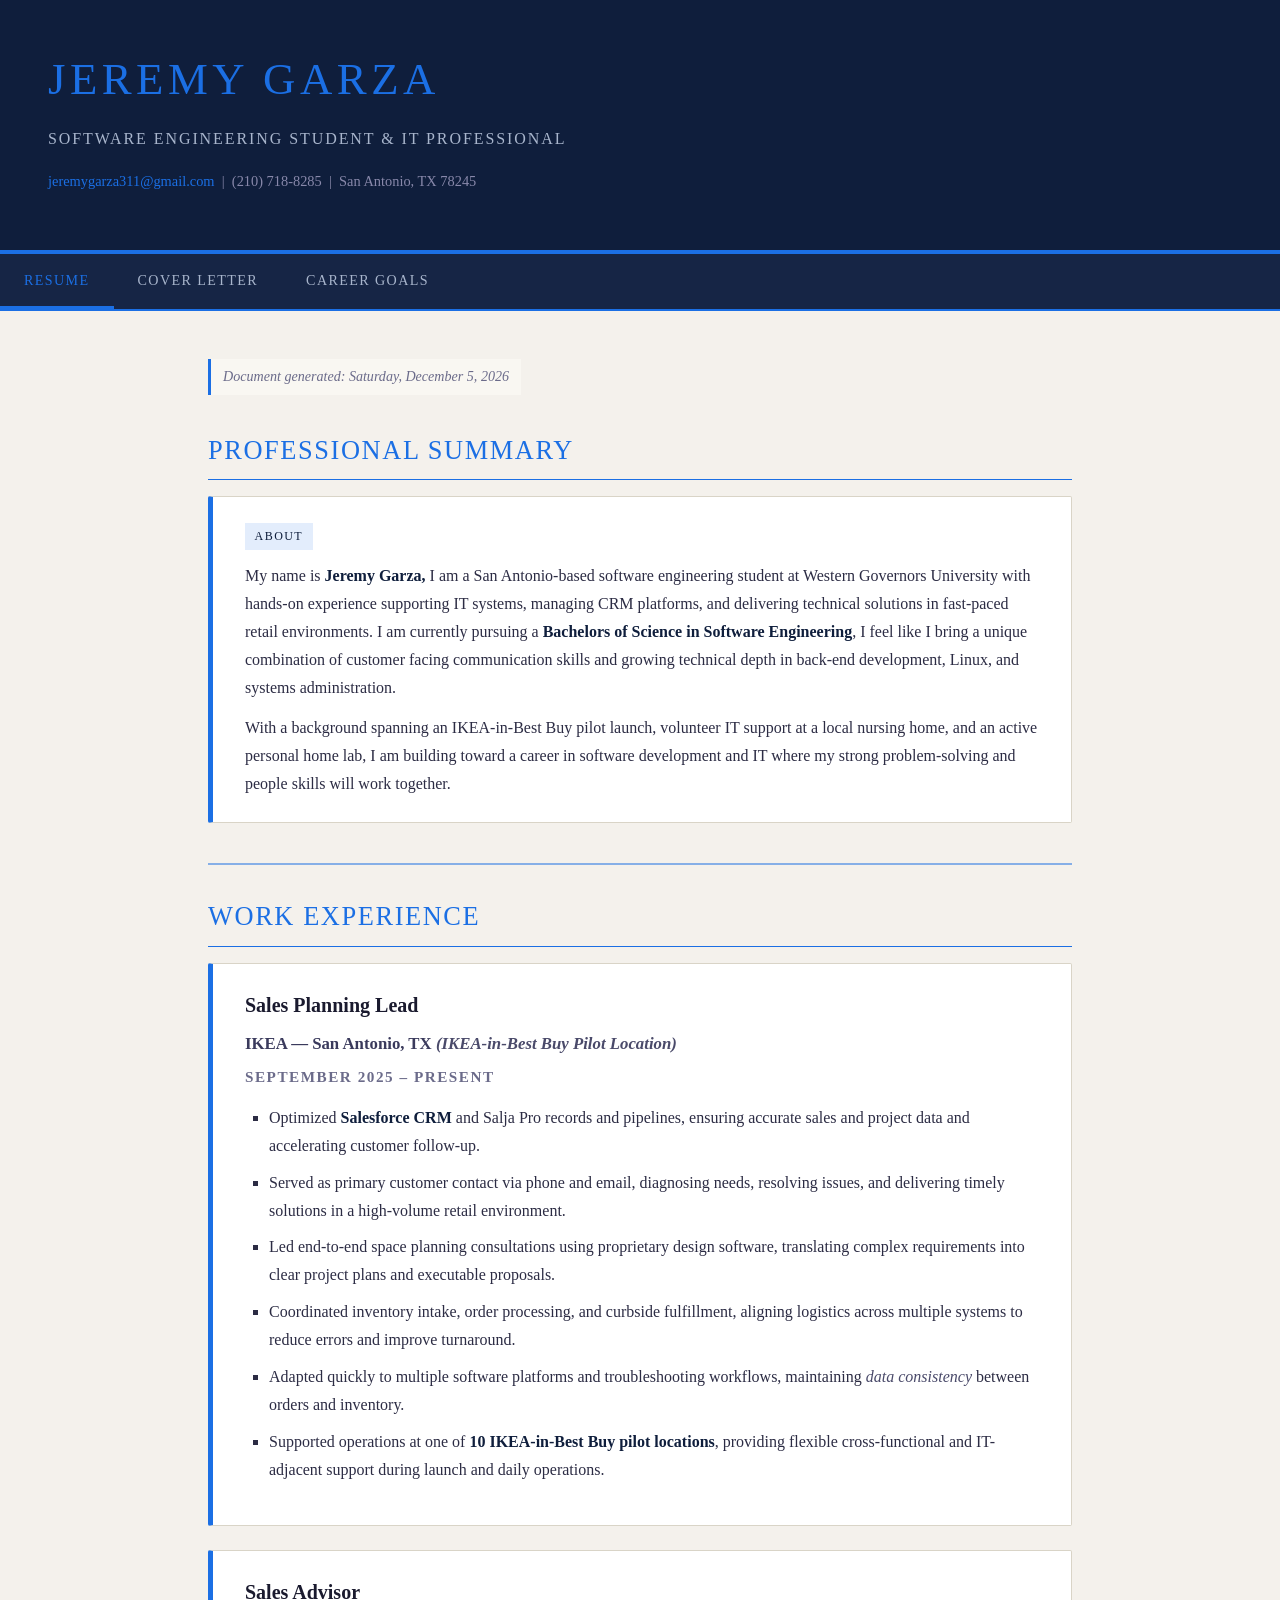
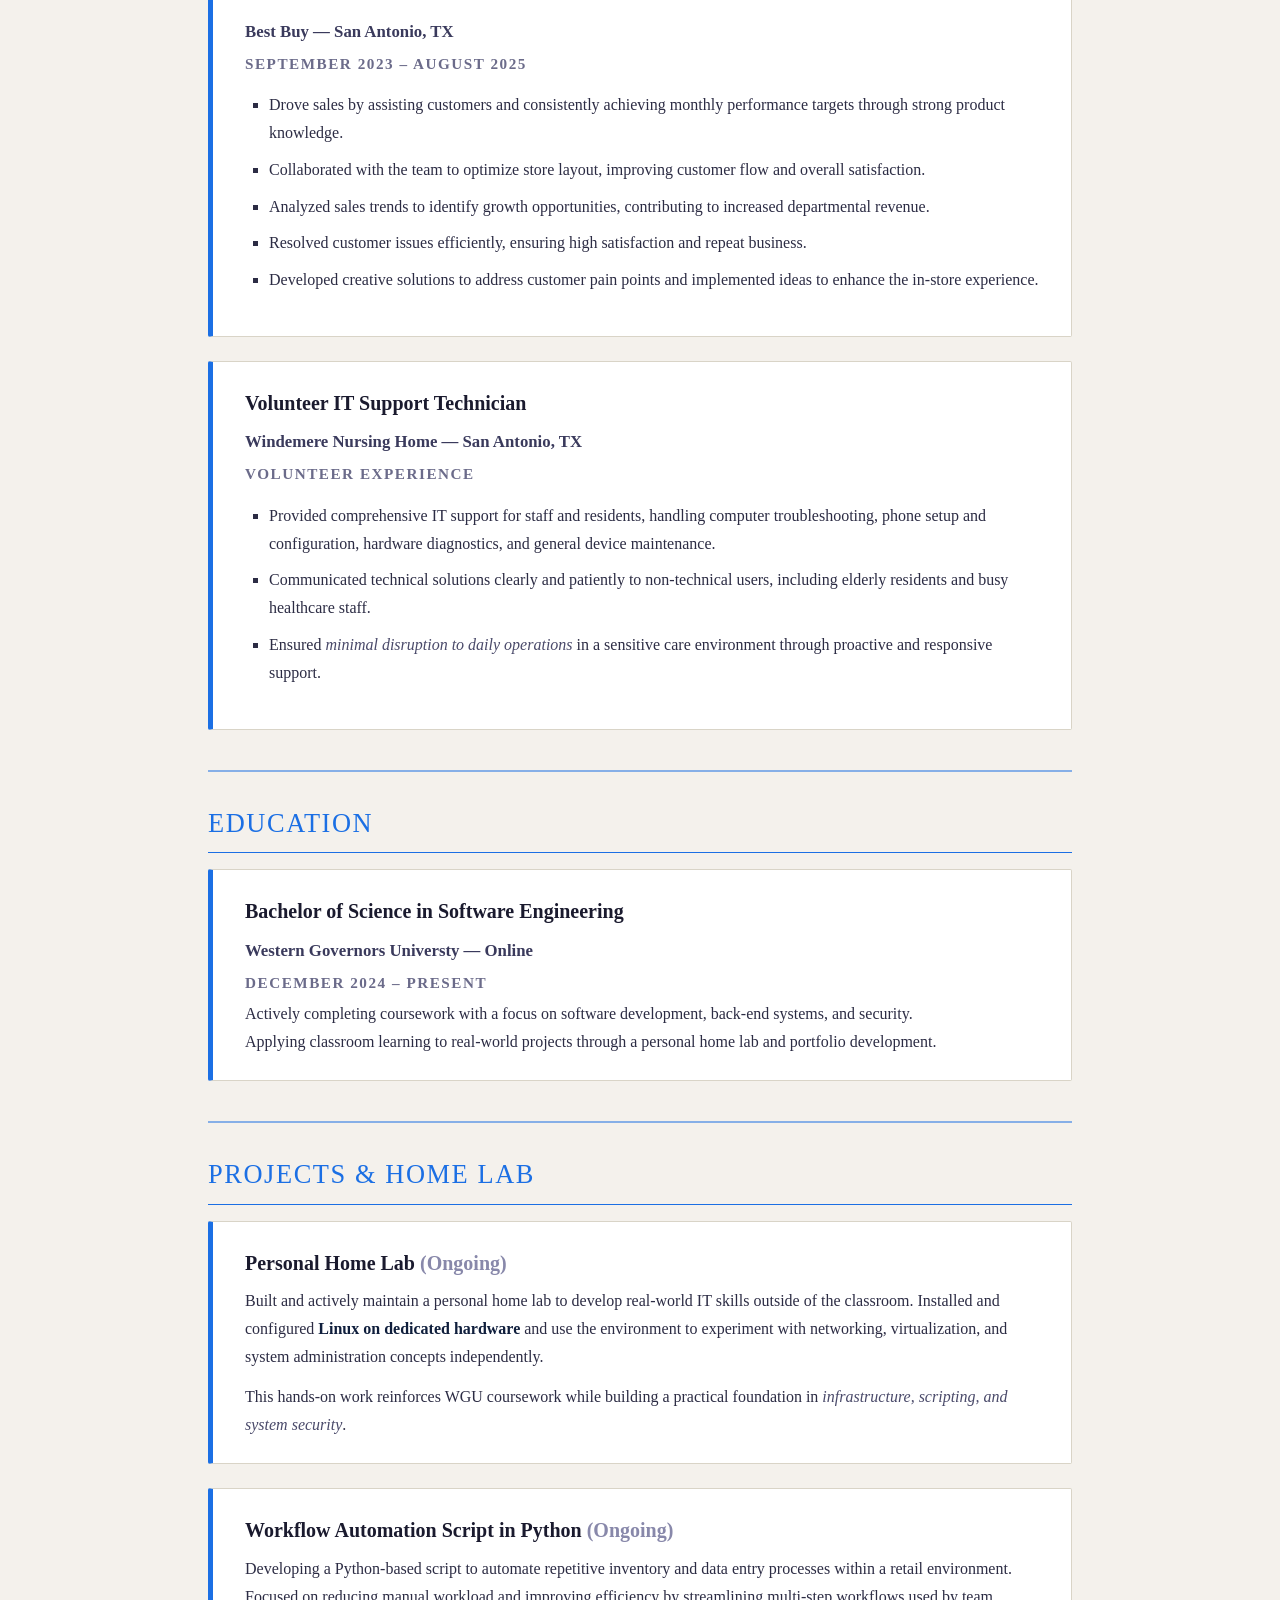
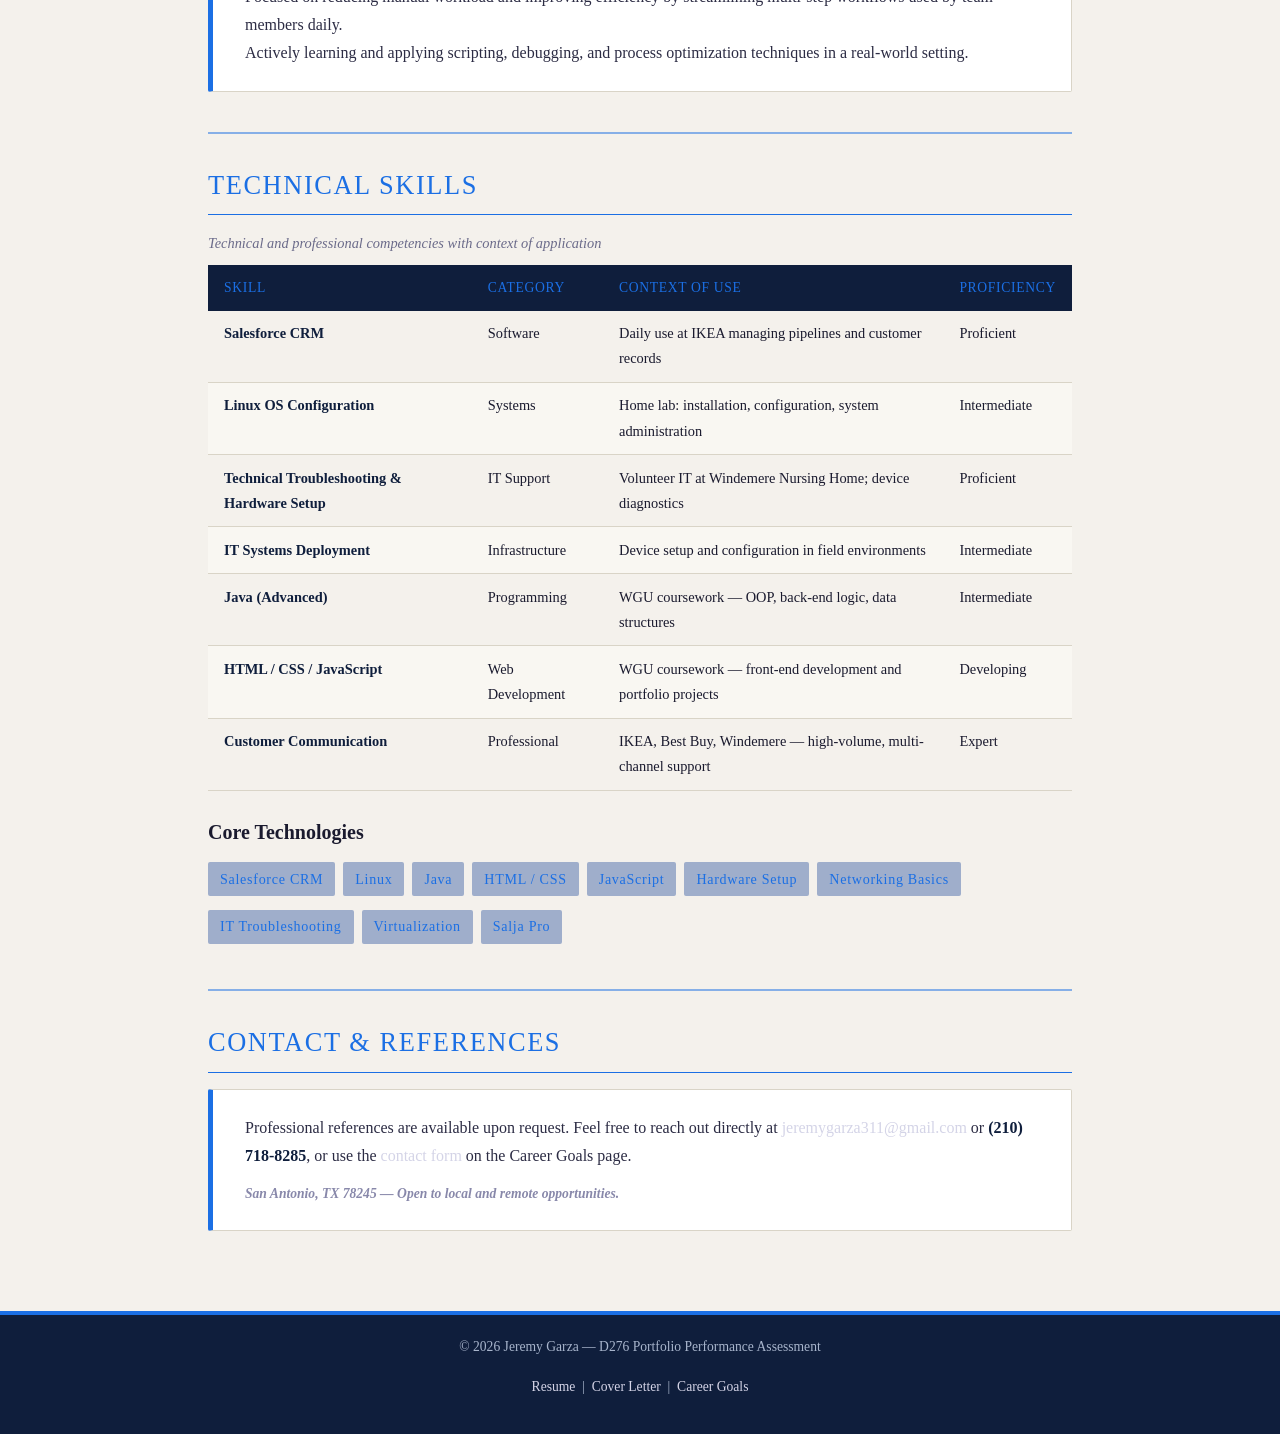
<file: index.html>
<!DOCTYPE html>
<html lang="en">
<head>
    <meta charset="UTF-8">
    <meta name="viewport" content="width=device-width, initial-scale=1.0">
    <title>Jeremy Garza — Resume</title>
    <link rel="stylesheet" href="master.css">
</head>
<body>

    <!-- HEADER -->
    <header>
        <h1 id="page-header-name">Jeremy Garza</h1>
        <p class="page-subtitle">Software Engineering Student &amp; IT Professional</p>
        <p class="contact-line">
            <a href="mailto:jeremygarza311@gmail.com">jeremygarza311@gmail.com</a>
            &nbsp;|&nbsp; (210) 718-8285
            &nbsp;|&nbsp; San Antonio, TX 78245
        </p>
    </header>

    <!-- NAVIGATION -->
    <nav aria-label="Portfolio Navigation">
        <ul id="main-nav-list">
            <li><a href="index.html" class="active">Resume</a></li>
            <li><a href="cover-letter.html">Cover Letter</a></li>
            <li><a href="career-goals.html">Career Goals</a></li>
        </ul>
    </nav>

    <!-- MAIN CONTENT -->
    <main>

        <!-- Current Date via JavaScript -->
        <div id="current-date"></div>

        <!-- PROFESSIONAL SUMMARY -->
        <section id="summary-section">
            <h2>Professional Summary</h2>
            <article>
                <span class="section-label">About</span>
                <p>
                    My name is <strong>Jeremy Garza,</strong> I am a San Antonio-based software engineering
                    student at Western Governors University with hands-on experience supporting
                    IT systems, managing CRM platforms, and delivering technical solutions in
                    fast-paced retail environments. I am currently pursuing a
                    <strong>Bachelors of Science in Software Engineering</strong>, I feel like I bring a unique
                    combination of customer facing communication skills and growing technical depth
                    in back-end development, Linux, and systems administration.
                </p>
                <p>
                    With a background spanning an IKEA-in-Best Buy pilot launch, volunteer IT
                    support at a local nursing home, and an active personal home lab,
                    <span class="text-gold">I am  building toward a career in software
                    development and IT where my strong problem-solving and people skills will
                    work together.</span>
                </p>
            </article>
        </section>

        <hr>

        <!-- WORK EXPERIENCE -->
        <section id="experience-section">
            <h2>Work Experience</h2>

            <article>
                <h3>Sales Planning Lead</h3>
                <h4>IKEA &mdash; San Antonio, TX <em>(IKEA-in-Best Buy Pilot Location)</em></h4>
                <h5>September 2025 &ndash; Present</h5>
                <ul class="styled-list">
                    <li>Optimized <strong>Salesforce CRM</strong> and Salja Pro records and
                        pipelines, ensuring accurate sales and project data and accelerating
                        customer follow-up.</li>
                    <li>Served as primary customer contact via phone and email, diagnosing needs,
                        resolving issues, and delivering timely solutions in a high-volume retail
                        environment.</li>
                    <li>Led end-to-end space planning consultations using proprietary design
                        software, translating complex requirements into clear project plans and
                        executable proposals.</li>
                    <li>Coordinated inventory intake, order processing, and curbside fulfillment,
                        aligning logistics across multiple systems to reduce errors and improve
                        turnaround.</li>
                    <li>Adapted quickly to multiple software platforms and troubleshooting
                        workflows, maintaining <em>data consistency</em> between orders and
                        inventory.</li>
                    <li>Supported operations at one of <strong>10 IKEA-in-Best Buy pilot
                        locations</strong>, providing flexible cross-functional and IT-adjacent
                        support during launch and daily operations.</li>
                </ul>
            </article>

            <article>
                <h3>Sales Advisor</h3>
                <h4>Best Buy &mdash; San Antonio, TX</h4>
                <h5>September 2023 &ndash; August 2025</h5>
                <ul class="styled-list">
                    <li>Drove sales by assisting customers and consistently achieving monthly
                        performance targets through strong product knowledge.</li>
                    <li>Collaborated with the team to optimize store layout, improving customer
                        flow and overall satisfaction.</li>
                    <li>Analyzed sales trends to identify growth opportunities, contributing to
                        increased departmental revenue.</li>
                    <li>Resolved customer issues efficiently, ensuring high satisfaction and
                        repeat business.</li>
                    <li>Developed creative solutions to address customer pain points and
                        implemented ideas to enhance the in-store experience.</li>
                </ul>
            </article>

            <article>
                <h3>Volunteer IT Support Technician</h3>
                <h4>Windemere Nursing Home &mdash; San Antonio, TX</h4>
                <h5>Volunteer Experience</h5>
                <ul class="styled-list">
                    <li>Provided comprehensive IT support for staff and residents, handling
                        computer troubleshooting, phone setup and configuration, hardware
                        diagnostics, and general device maintenance.</li>
                    <li>Communicated technical solutions clearly and patiently to non-technical
                        users, including elderly residents and busy healthcare staff.</li>
                    <li>Ensured <em>minimal disruption to daily operations</em> in a sensitive
                        care environment through proactive and responsive support.</li>
                </ul>
            </article>
        </section>

        <hr>

        <!-- EDUCATION -->
        <section id="education-section">
            <h2>Education</h2>
            <article>
                <h3>Bachelor of Science in Software Engineering</h3>
                <h4>Western Governors Universty &mdash; Online</h4>
                <h5>December 2024 &ndash; Present</h5>
                <p>
                    Actively completing coursework with a focus on software development, back-end
                    systems, and security.<br> Applying classroom learning to real-world projects
                    through a personal home lab and portfolio development.
                </p>
            </article>
        </section>

        <hr>

        <!-- PROJECTS -->
        <section id="projects-section">
            <h2>Projects &amp; Home Lab</h2>
            <article>
                <h3>Personal Home Lab <span class="text-muted">(Ongoing)</span></h3>
                <p>
                    Built and actively maintain a personal home lab to develop real-world IT skills
                    outside of the classroom. Installed and configured
                    <strong>Linux on dedicated hardware</strong> and use the environment to
                    experiment with networking, virtualization, and system administration
                    concepts independently.
                </p>
                <p>
                    This hands-on work reinforces WGU coursework while building a practical
                    foundation in <em>infrastructure, scripting, and system security</em>.
                </p>
            </article>
            <article>
                <h3>Workflow Automation Script in Python <span class="text-muted">(Ongoing)</span></h3>
                <p>
                    Developing a Python-based script to automate repetitive inventory and data entry processes within a retail environment. <br>

                    Focused on reducing manual workload and improving efficiency by streamlining multi-step workflows used by team members daily. <br>

                    Actively learning and applying scripting, debugging, and process optimization techniques in a real-world setting.
                </p>
            </article>
        </section>

        <hr>

        <!-- SKILLS TABLE -->
        <section id="skills-section">
            <h2>Technical Skills</h2>

            <table id="skills-table">
                <caption>Technical and professional competencies with context of application</caption>
                <thead>
                    <tr>
                        <th>Skill</th>
                        <th>Category</th>
                        <th>Context of Use</th>
                        <th>Proficiency</th>
                    </tr>
                </thead>
                <tbody>
                    <tr>
                        <td><strong>Salesforce CRM</strong></td>
                        <td>Software</td>
                        <td>Daily use at IKEA managing pipelines and customer records</td>
                        <td>Proficient</td>
                    </tr>
                    <tr>
                        <td><strong>Linux OS Configuration</strong></td>
                        <td>Systems</td>
                        <td>Home lab: installation, configuration, system administration</td>
                        <td>Intermediate</td>
                    </tr>
                    <tr>
                        <td><strong>Technical Troubleshooting &amp; Hardware Setup</strong></td>
                        <td>IT Support</td>
                        <td>Volunteer IT at Windemere Nursing Home; device diagnostics</td>
                        <td>Proficient</td>
                    </tr>
                    <tr>
                        <td><strong>IT Systems Deployment</strong></td>
                        <td>Infrastructure</td>
                        <td>Device setup and configuration in field environments</td>
                        <td>Intermediate</td>
                    </tr>
                    <tr>
                        <td><strong>Java (Advanced)</strong></td>
                        <td>Programming</td>
                        <td>WGU coursework — OOP, back-end logic, data structures</td>
                        <td>Intermediate</td>
                    </tr>
                    <tr>
                        <td><strong>HTML / CSS / JavaScript</strong></td>
                        <td>Web Development</td>
                        <td>WGU coursework — front-end development and portfolio projects</td>
                        <td>Developing</td>
                    </tr>
                    <tr>
                        <td><strong>Customer Communication</strong></td>
                        <td>Professional</td>
                        <td>IKEA, Best Buy, Windemere — high-volume, multi-channel support</td>
                        <td>Expert</td>
                    </tr>
                </tbody>
            </table>

            <h3>Core Technologies</h3>
            <ul class="skills-list">
                <li>Salesforce CRM</li>
                <li>Linux</li>
                <li>Java</li>
                <li>HTML / CSS</li>
                <li>JavaScript</li>
                <li>Hardware Setup</li>
                <li>Networking Basics</li>
                <li>IT Troubleshooting</li>
                <li>Virtualization</li>
                <li>Salja Pro</li>
            </ul>
        </section>

        <hr>

        <!-- REFERENCES -->
        <section id="references-section">
            <h2>Contact &amp; References</h2>
            <article>
                <p>
                    Professional references are available upon request. Feel free to reach out
                    directly at
                    <a href="mailto:jeremygarza311@gmail.com">jeremygarza311@gmail.com</a>
                    or <strong>(210) 718-8285</strong>, or use the
                    <a href="career-goals.html#contact-section">contact form</a> on the
                    Career Goals page.
                </p>
                <h6>San Antonio, TX 78245 &mdash; Open to local and remote opportunities.</h6>
            </article>
        </section>

    </main>

    <!-- FOOTER -->
    <footer>
        <p>&copy; <span id="footer-year"></span> Jeremy Garza &mdash; D276 Portfolio Performance Assessment</p>
        <p>
            <a href="index.html">Resume</a> &nbsp;|&nbsp;
            <a href="cover-letter.html">Cover Letter</a> &nbsp;|&nbsp;
            <a href="career-goals.html">Career Goals</a>
        </p>
    </footer>

    <!--  INLINE JAVASCRIPT  -->
    <script>
        // Populate the current date in the designated div
        (function () {
            var dateContainer = document.getElementById('current-date');
            var today = new Date();
            var options = { weekday: 'long', year: 'numeric', month: 'long', day: 'numeric' };
            var formattedDate = today.toLocaleDateString('en-US', options);
            dateContainer.textContent = 'Document generated: ' + formattedDate;
        })();

        // Populate footer year
        document.getElementById('footer-year').textContent = new Date().getFullYear();

        // Console message for debugging / portfolio demonstration
        console.log('%c[Jeremy Garza Portfolio] index.html loaded successfully.', 'color: #c8a864; font-weight: bold;');
        console.log('Page initialized on: ' + new Date().toISOString());
    </script>

</body>
</html>

<!-- JG. -->
</file>
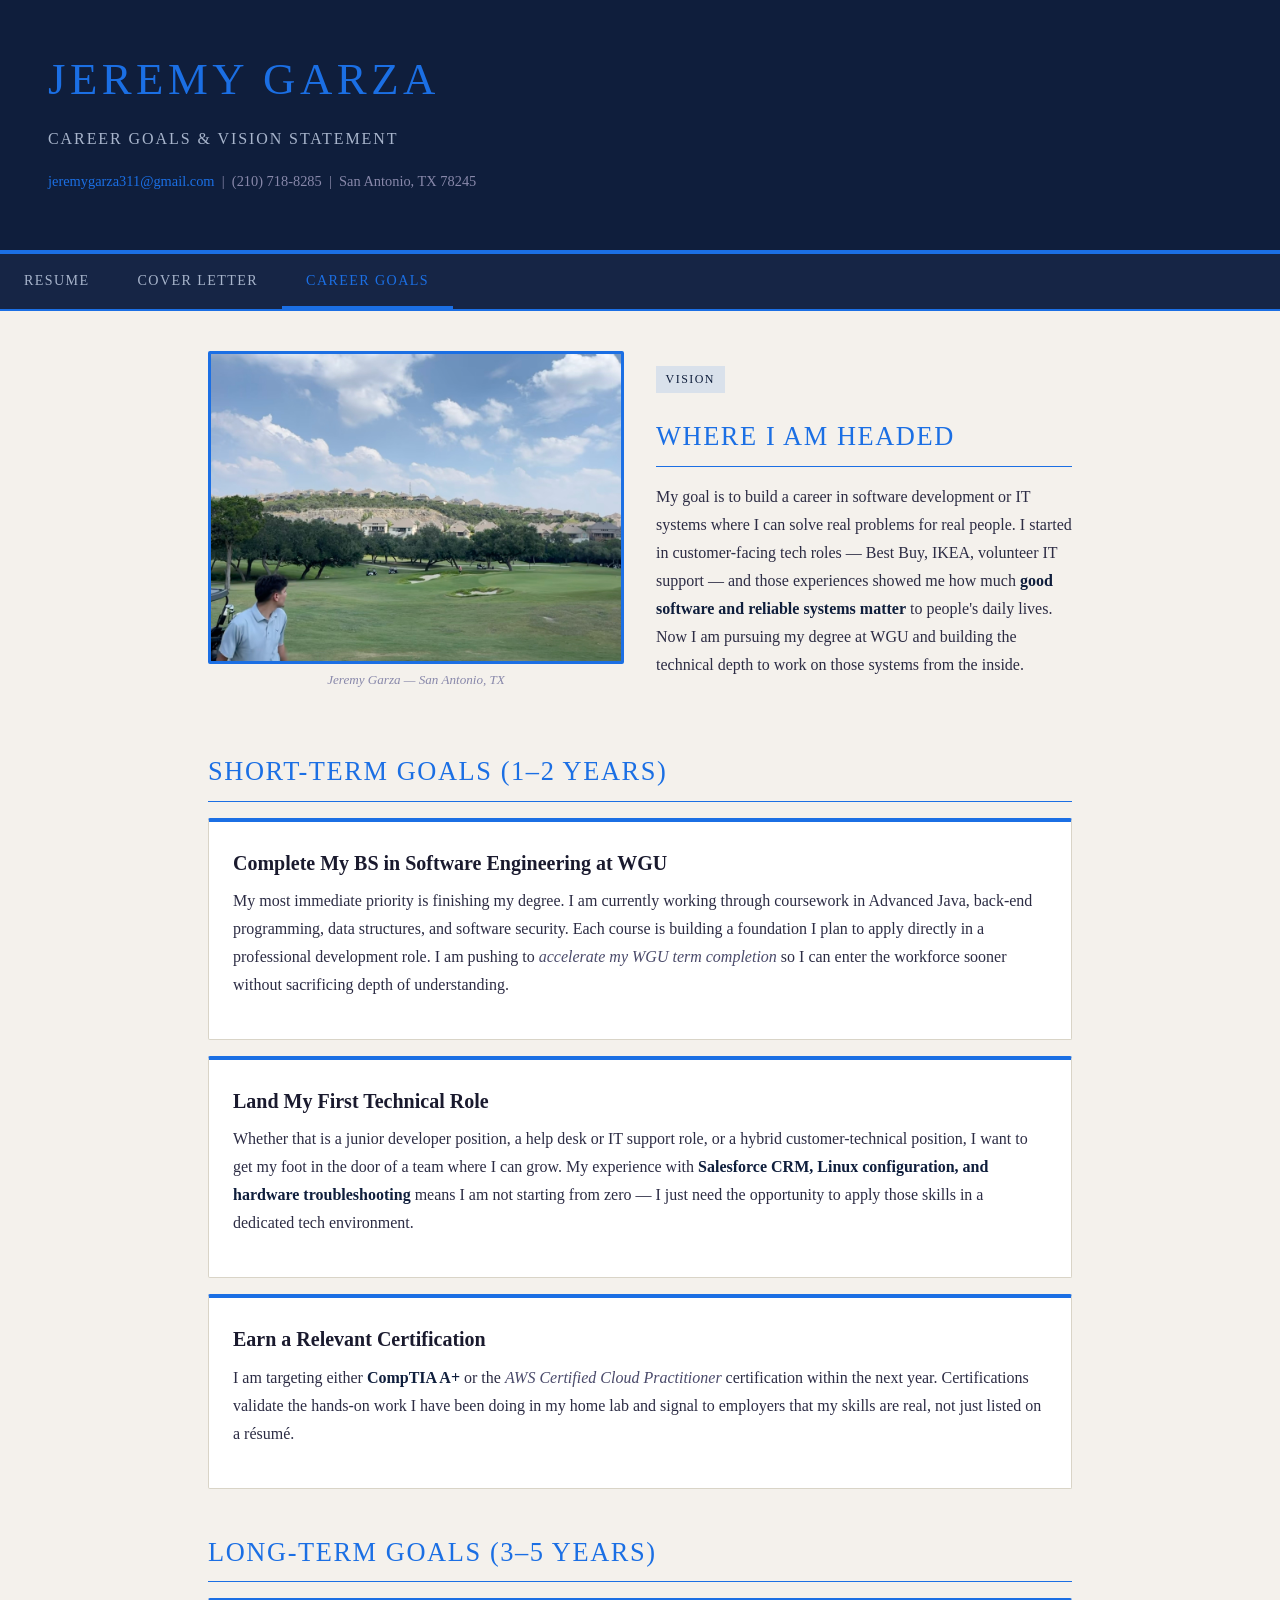
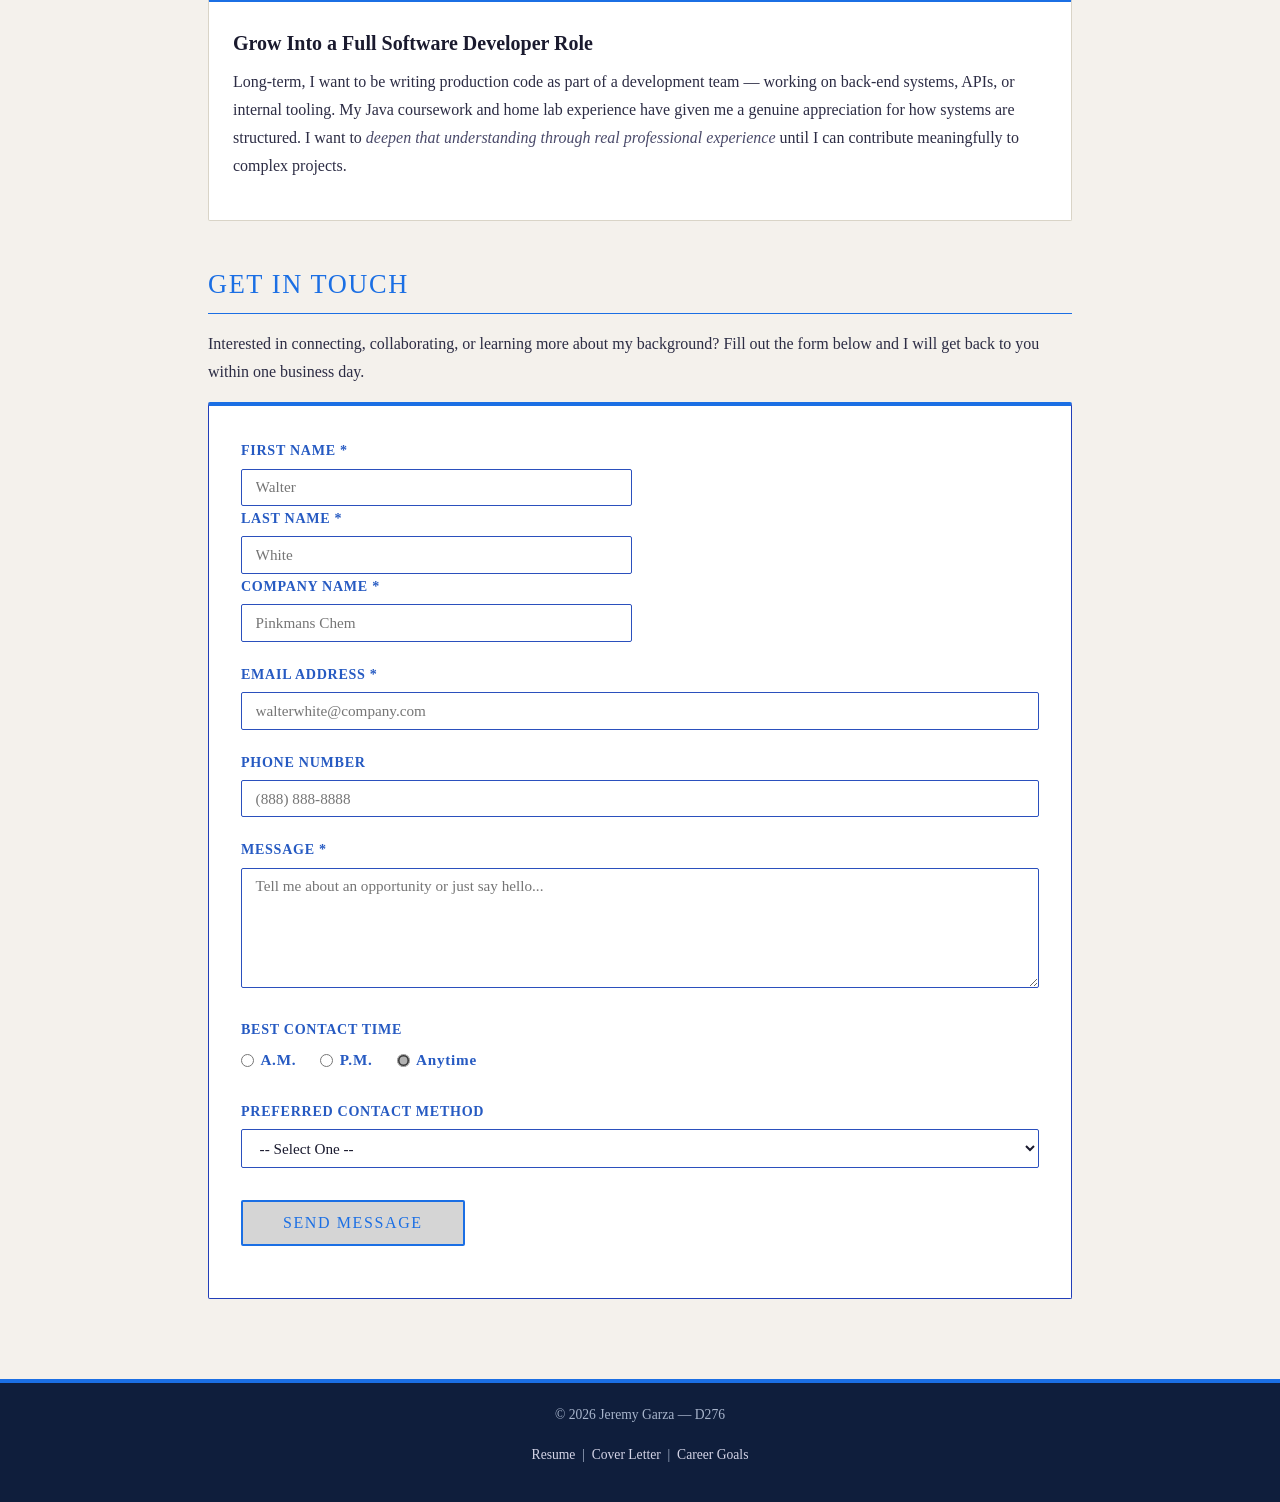
<file: career-goals.html>
<!DOCTYPE html>
<html lang="en">
<head>
    <meta charset="UTF-8">
    <meta name="viewport" content="width=device-width, initial-scale=1.0">
    <title>Jeremy Garza — Career Goals</title>
    <link rel="stylesheet" href="master.css">
    <style>
        .goals-intro-grid {
            display: grid;
            grid-template-columns: 1fr 1fr;
            gap: 2rem;
            margin-bottom: 2rem;
            align-items: center;
        }
        .goals-intro-grid .image-col img {
            width: 100%;
            border-radius: 2px;
        }
        .media-block {
            margin: 1.5rem 0;
            background-color: #ffffff;
            border: 1px solid #d9d4c7;
            padding: 1.25rem;
            border-radius: 2px;
        }
        .media-block h4 { margin-bottom: 0.5rem; }
        @media (max-width: 640px) {
            .goals-intro-grid { grid-template-columns: 1fr; }
            .form-row { grid-template-columns: 1fr; }
        }
    </style>
</head>
<body>

    <!-- HEADER -->
    <header>
        <h1 id="page-header-name">Jeremy Garza</h1>
        <p class="page-subtitle">Career Goals &amp; Vision Statement</p>
        <p class="contact-line">
            <a href="mailto:jeremygarza311@gmail.com">jeremygarza311@gmail.com</a>
            &nbsp;|&nbsp; (210) 718-8285
            &nbsp;|&nbsp; San Antonio, TX 78245
        </p>
    </header>

    <!-- NAVIGATION -->
    <nav aria-label="Portfolio Navigation">
        <ul id="main-nav-list">
            <li><a href="index.html">Resume</a></li>
            <li><a href="cover-letter.html">Cover Letter</a></li>
            <li><a href="career-goals.html" class="active">Career Goals</a></li>
        </ul>
    </nav>

    <!-- MAIN CONTENT -->
    <main>

        <!-- IMAGE -->
        <section id="goals-intro">
            <div class="goals-intro-grid">
                <div class="image-col">
                    <img
                        src="picture.jpg"
                        alt="Jeremy Garza — Software Engineering student and IT professional banner"
                        width="500"
                        height="200"
                    >
                    <p class="media-caption">Jeremy Garza &mdash; San Antonio, TX</p>
                </div>
                <div class="text-col">
                    <span class="section-label">Vision</span>
                    <h2>Where I Am Headed</h2>
                    <p>
                        My goal is to build a career in software development or IT systems where
                        I can solve real problems for real people. I started in customer-facing
                        tech roles — Best Buy, IKEA, volunteer IT support — and those experiences
                        showed me how much <strong>good software and reliable systems matter</strong>
                        to people's daily lives. Now I am pursuing my degree at WGU and building
                        the technical depth to work on those systems from the inside.
                    </p>
                </div>
            </div>
        </section>

        <!-- SHORT-TERM GOALS -->
        <section id="short-term-goals">
            <h2>Short-Term Goals (1–2 Years)</h2>

            <div class="goal-card">
                <h3>Complete My BS in Software Engineering at WGU</h3>
                <p>
                    My most immediate priority is finishing my degree. I am currently working
                    through coursework in Advanced Java, back-end programming, data structures,
                    and software security. Each course is building a foundation I plan to apply
                    directly in a professional development role. I am pushing to
                    <em>accelerate my WGU term completion</em> so I can enter the workforce
                    sooner without sacrificing depth of understanding.
                </p>
            </div>

            <div class="goal-card">
                <h3>Land My First Technical Role</h3>
                <p>
                    Whether that is a junior developer position, a help desk or IT support role,
                    or a hybrid customer-technical position, I want to get my foot in the door of
                    a team where I can grow. My experience with <strong>Salesforce CRM, Linux
                    configuration, and hardware troubleshooting</strong> means I am not starting
                    from zero — I just need the opportunity to apply those skills in a dedicated
                    tech environment.
                </p>
            </div>

            <div class="goal-card">
                <h3>Earn a Relevant Certification</h3>
                <p>
                    I am targeting either <strong>CompTIA A+</strong> or the
                    <em>AWS Certified Cloud Practitioner</em> certification within the next year.
                    Certifications validate the hands-on work I have been doing in my home lab
                    and signal to employers that my skills are real, not just listed on a résumé.
                </p>
            </div>

        </section>

        <!-- LONG-TERM GOALS  -->
        <section id="long-term-goals">
            <h2>Long-Term Goals (3–5 Years)</h2>

            <div class="goal-card">
                <h3>Grow Into a Full Software Developer Role</h3>
                <p>
                    Long-term, I want to be writing production code as part of a development team
                    — working on back-end systems, APIs, or internal tooling. My Java coursework
                    and home lab experience have given me a genuine appreciation for how systems
                    are structured. I want to <em>deepen that understanding through real
                    professional experience</em> until I can contribute meaningfully to complex
                    projects.
                </p>
            </div>

        </section>

        <!-- CONTACT FORM -->
        <section id="contact-section">
            <h2>Get in Touch</h2>
            <p>
                Interested in connecting, collaborating, or learning more about my background?
                Fill out the form below and I will get back to you within one business day.
            </p>

            <div id="contact-form">
                <form action="https://wp.zybooks.com/form-viewer.php" method="post" novalidate>

                    <div class="form-row">
                        <div class="form-group">
                            <label for="first-name">First Name<span class="text-gold"> *</span></label>
                            <input type="text" id="first-name" name="first-name"
                                placeholder="Walter" required>
                            <label for="last-name">Last Name<span class="text-gold"> *</span></label>
                            <input type="text" id="last-name" name="last-name"
                                placeholder="White" reqiured>
                            <label for="company-name">Company Name<span class="text-gold"> *</span></label>
                            <input type="text" id="company-name" name="company-name"
                                placeholder="Pinkmans Chem" required>
                        </div>
                    </div>

                    <div class="form-group">
                        <label for="email">Email Address <span class="text-gold">*</span></label>
                        <input type="email" id="email" name="email"
                            placeholder="walterwhite@company.com" required>
                    </div>

                    <div class="form-group">
                        <label for="phone">Phone Number</label>
                        <input type="tel" id="phone" name="phone"
                            placeholder="(888) 888-8888">
                    </div>

                    <div class="form-group">
                        <label for="message">Message <span class="text-gold">*</span></label>
                        <textarea id="message" name="message" rows="5"
                            placeholder="Tell me about an opportunity or just say hello..."
                            required></textarea>
                    </div>

                    <div class="form-group">
                        <label>Best Contact Time</label>
                        <div class="radio-group">
                            <label>
                                <input type="radio" name="contact_time" value="am"> A.M.
                            </label>
                            <label>
                                <input type="radio" name="contact_time" value="pm"> P.M.
                            </label>
                            <label>
                                <input type="radio" name="contact_time" value="anytime" checked>
                                Anytime
                            </label>
                        </div>
                    </div>

                    <div class="form-group">
                        <label for="contact-method">Preferred Contact Method</label>
                        <select id="contact-method" name="contact_method" size="1">
                            <option value="">-- Select One --</option>
                            <option value="phone">Phone</option>
                            <option value="email">Email</option>
                            <option value="text">Text</option>
                        </select>
                    </div>

                    <div class="form-group">
                        <button type="submit">Send Message</button>
                    </div>

                </form>
            </div>
        </section>

    </main>

    <!-- FOOTER -->
    <footer>
        <p>&copy; <span id="footer-year-cg"></span> Jeremy Garza &mdash; D276</p>
        <p>
            <a href="index.html">Resume</a> &nbsp;|&nbsp;
            <a href="cover-letter.html">Cover Letter</a> &nbsp;|&nbsp;
            <a href="career-goals.html">Career Goals</a>
        </p>
    </footer>

    <script>
        document.getElementById('footer-year-cg').textContent = new Date().getFullYear();
    </script>

</body>
</html>

<!-- JG. -->
</file>
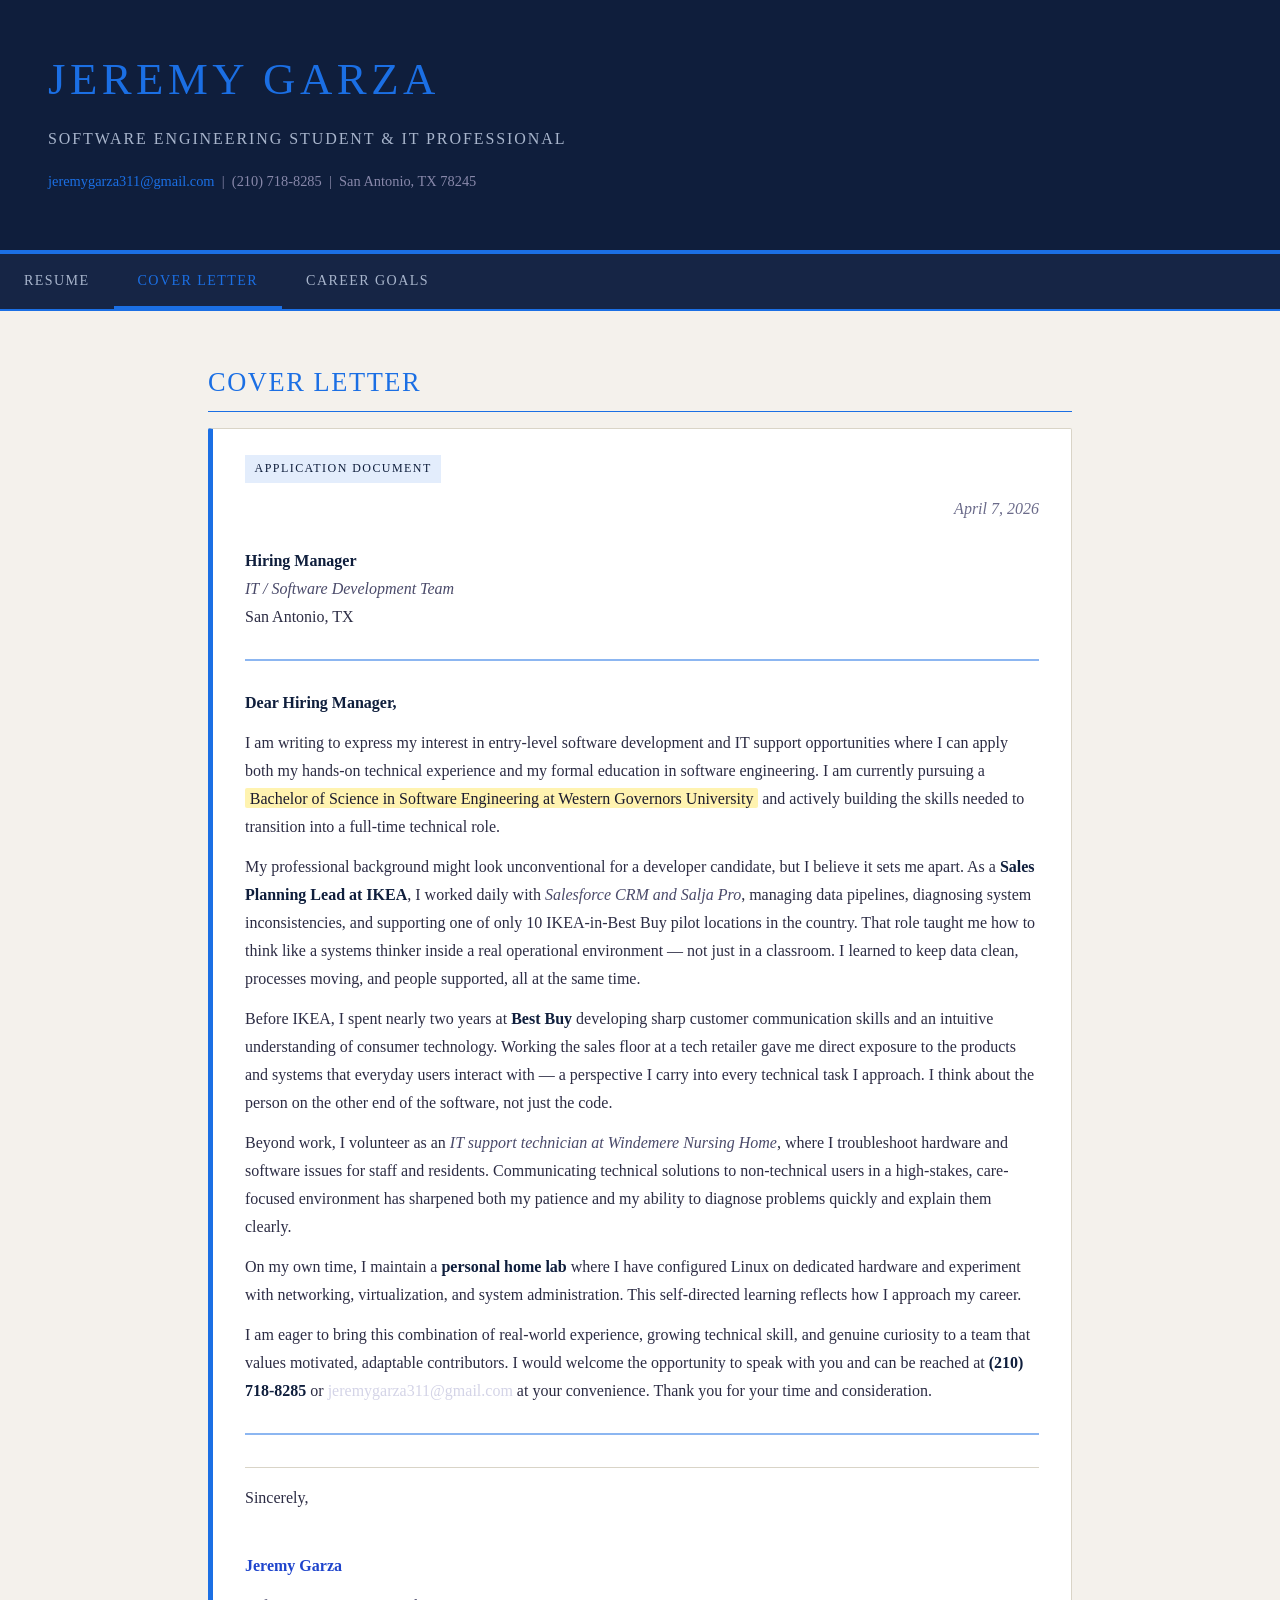
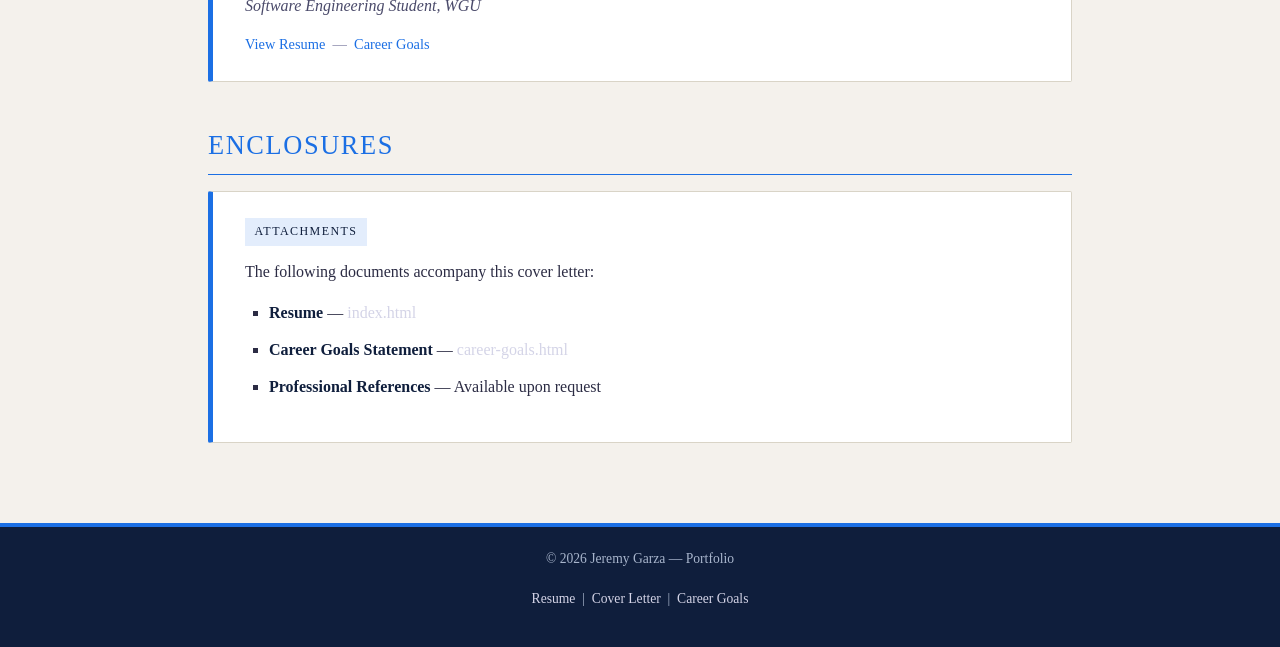
<file: cover-letter.html>
<!DOCTYPE html>
<html lang="en">
<head>
    <meta charset="UTF-8">
    <meta name="viewport" content="width=device-width, initial-scale=1.0">
    <title>Jeremy Garza — Cover Letter</title>
    <link rel="stylesheet" href="master.css">
</head>
<body>

    <!-- HEADER -->
    <header>
        <h1 id="page-header-name">Jeremy Garza</h1>
        <p class="page-subtitle">Software Engineering Student &amp; IT Professional</p>
        <p class="contact-line">
            <a href="mailto:jeremygarza311@gmail.com">jeremygarza311@gmail.com</a>
            &nbsp;|&nbsp; (210) 718-8285
            &nbsp;|&nbsp; San Antonio, TX 78245
        </p>
    </header>

    <!-- NAVIGATION -->
    <nav aria-label="Portfolio Navigation">
        <ul id="main-nav-list">
            <li><a href="/Jeremy-portfolio/index.html">Resume</a></li>
            <li><a href="cover-letter.html" class="active">Cover Letter</a></li>
            <li><a href="career-goals.html">Career Goals</a></li>
        </ul>
    </nav>

    <!-- MAIN CONTENT -->
    <main>

        <section id="cover-letter-section">
            <h2>Cover Letter</h2>

            <article id="letter-body">

                <span class="section-label">Application Document</span>

                <p class="letter-date">April 7, 2026</p>

                <p>
                    <strong>Hiring Manager</strong><br>
                    <em>IT / Software Development Team</em><br>
                    San Antonio, TX
                </p>

                <hr>

                <p><strong>Dear Hiring Manager,</strong></p>

                <p>
                    I am writing to express my interest in entry-level software development and
                    IT support opportunities where I can apply both my hands-on technical experience
                    and my formal education in software engineering. I am currently pursuing a
                    <mark>Bachelor of Science in Software Engineering at Western Governors
                    University</mark> and actively building the skills needed to transition into a
                    full-time technical role.
                </p>

                <p>
                    My professional background might look unconventional for a developer candidate,
                    but I believe it sets me apart. As a <strong>Sales Planning Lead at IKEA</strong>,
                    I worked daily with <em>Salesforce CRM and Salja Pro</em>, managing data
                    pipelines, diagnosing system inconsistencies, and supporting one of only 10
                    IKEA-in-Best Buy pilot locations in the country. That role taught me how to
                    think like a systems thinker inside a real operational environment — not just
                    in a classroom. I learned to keep data clean, processes moving, and people
                    supported, all at the same time.
                </p>

                <p>
                    Before IKEA, I spent nearly two years at <strong>Best Buy</strong> developing
                    sharp customer communication skills and an intuitive understanding of consumer
                    technology. Working the sales floor at a tech retailer gave me direct exposure
                    to the products and systems that everyday users interact with — a perspective
                    I carry into every technical task I approach. I think about the person on the
                    other end of the software, not just the code.
                </p>

                <p>
                    Beyond work, I volunteer as an <em>IT support technician at Windemere Nursing
                    Home</em>, where I troubleshoot hardware and software issues for staff and
                    residents. Communicating technical solutions to non-technical users in a
                    high-stakes, care-focused environment has sharpened both my patience and my
                    ability to diagnose problems quickly and explain them clearly.
                </p>

                <p>
                    On my own time, I maintain a <strong>personal home lab</strong> where I have
                    configured Linux on dedicated hardware and experiment with networking,
                    virtualization, and system administration. This self-directed learning
                    reflects how I approach my career.
                </p>

                <p>
                    I am eager to bring this combination of real-world experience, growing
                    technical skill, and genuine curiosity to a team that values motivated,
                    adaptable contributors. I would welcome the opportunity to speak with you
                    and can be reached at <strong>(210) 718-8285</strong> or
                    <a href="mailto:jeremygarza311@gmail.com">jeremygarza311@gmail.com</a>
                    at your convenience. Thank you for your time and consideration.
                </p>

                <hr>

                <div class="signature-block">
                    <p>Sincerely,</p>
                    <br>
                    <p>
                        <strong>
                            <span class="highlight-name">Jeremy Garza</span>
                        </strong>
                    </p>
                    <p class="text-muted font-display">
                        <em>Software Engineering Student, WGU</em>
                    </p>
                    <p class="contact-line">
                        <a href="index.html">View Resume</a>
                        &nbsp;&mdash;&nbsp;
                        <a href="career-goals.html">Career Goals</a>
                    </p>
                </div>

            </article>
        </section>

        <section id="enclosures-section">
            <h2>Enclosures</h2>
            <article>
                <span class="section-label">Attachments</span>
                <p>The following documents accompany this cover letter:</p>
                <ul class="styled-list">
                    <li>
                        <strong>Resume</strong> —
                        <a href="index.html">index.html</a>
                    </li>
                    <li>
                        <strong>Career Goals Statement</strong> —
                        <a href="career-goals.html">career-goals.html</a>
                    </li>
                    <li>
                        <strong>Professional References</strong> — Available upon request
                    </li>
                </ul>
            </article>
        </section>

    </main>

    <!-- FOOTER -->
    <footer>
        <p>&copy; <span id="footer-year-cl"></span> Jeremy Garza &mdash; Portfolio</p>
        <p>
            <a href="index.html">Resume</a> &nbsp;|&nbsp;
            <a href="cover-letter.html">Cover Letter</a> &nbsp;|&nbsp;
            <a href="career-goals.html">Career Goals</a>
        </p>
    </footer>

    <script>
        document.getElementById('footer-year-cl').textContent = new Date().getFullYear();
    </script>

</body>
</html>

<!-- JG. -->
</file>
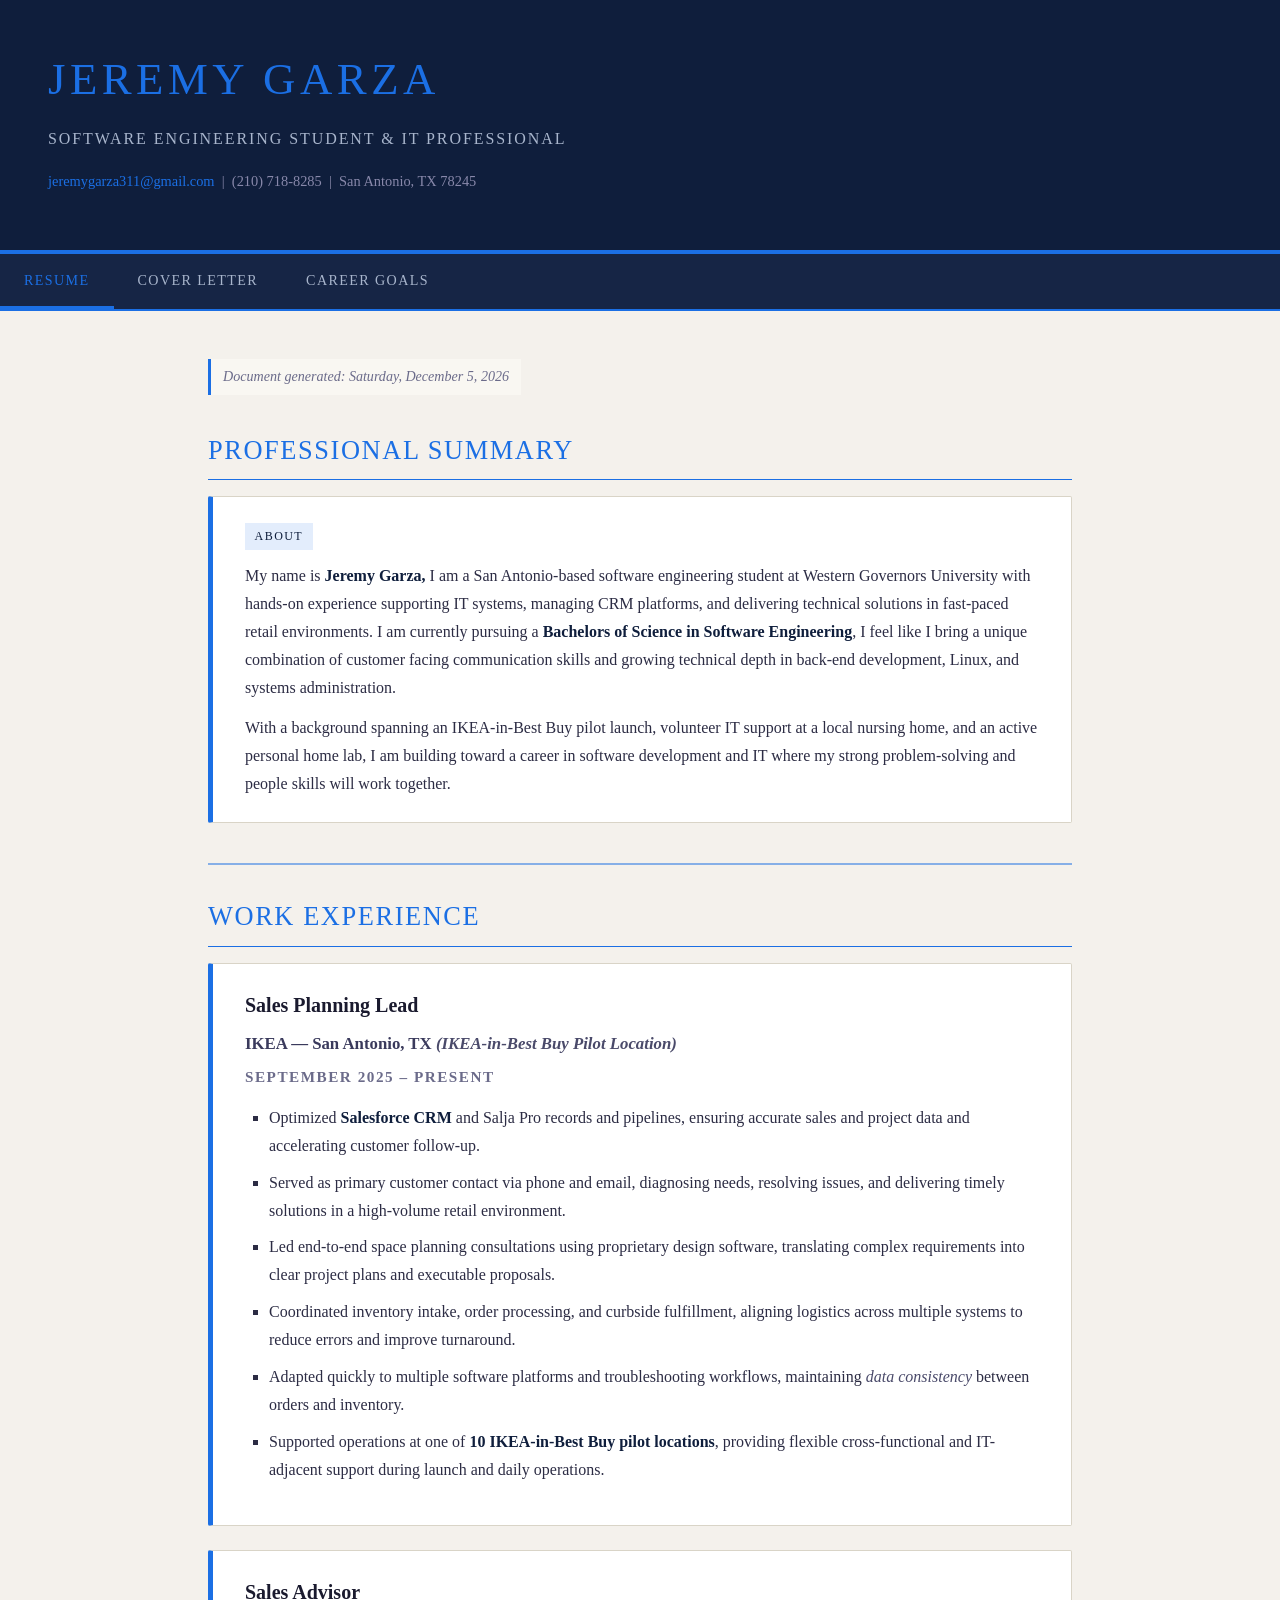
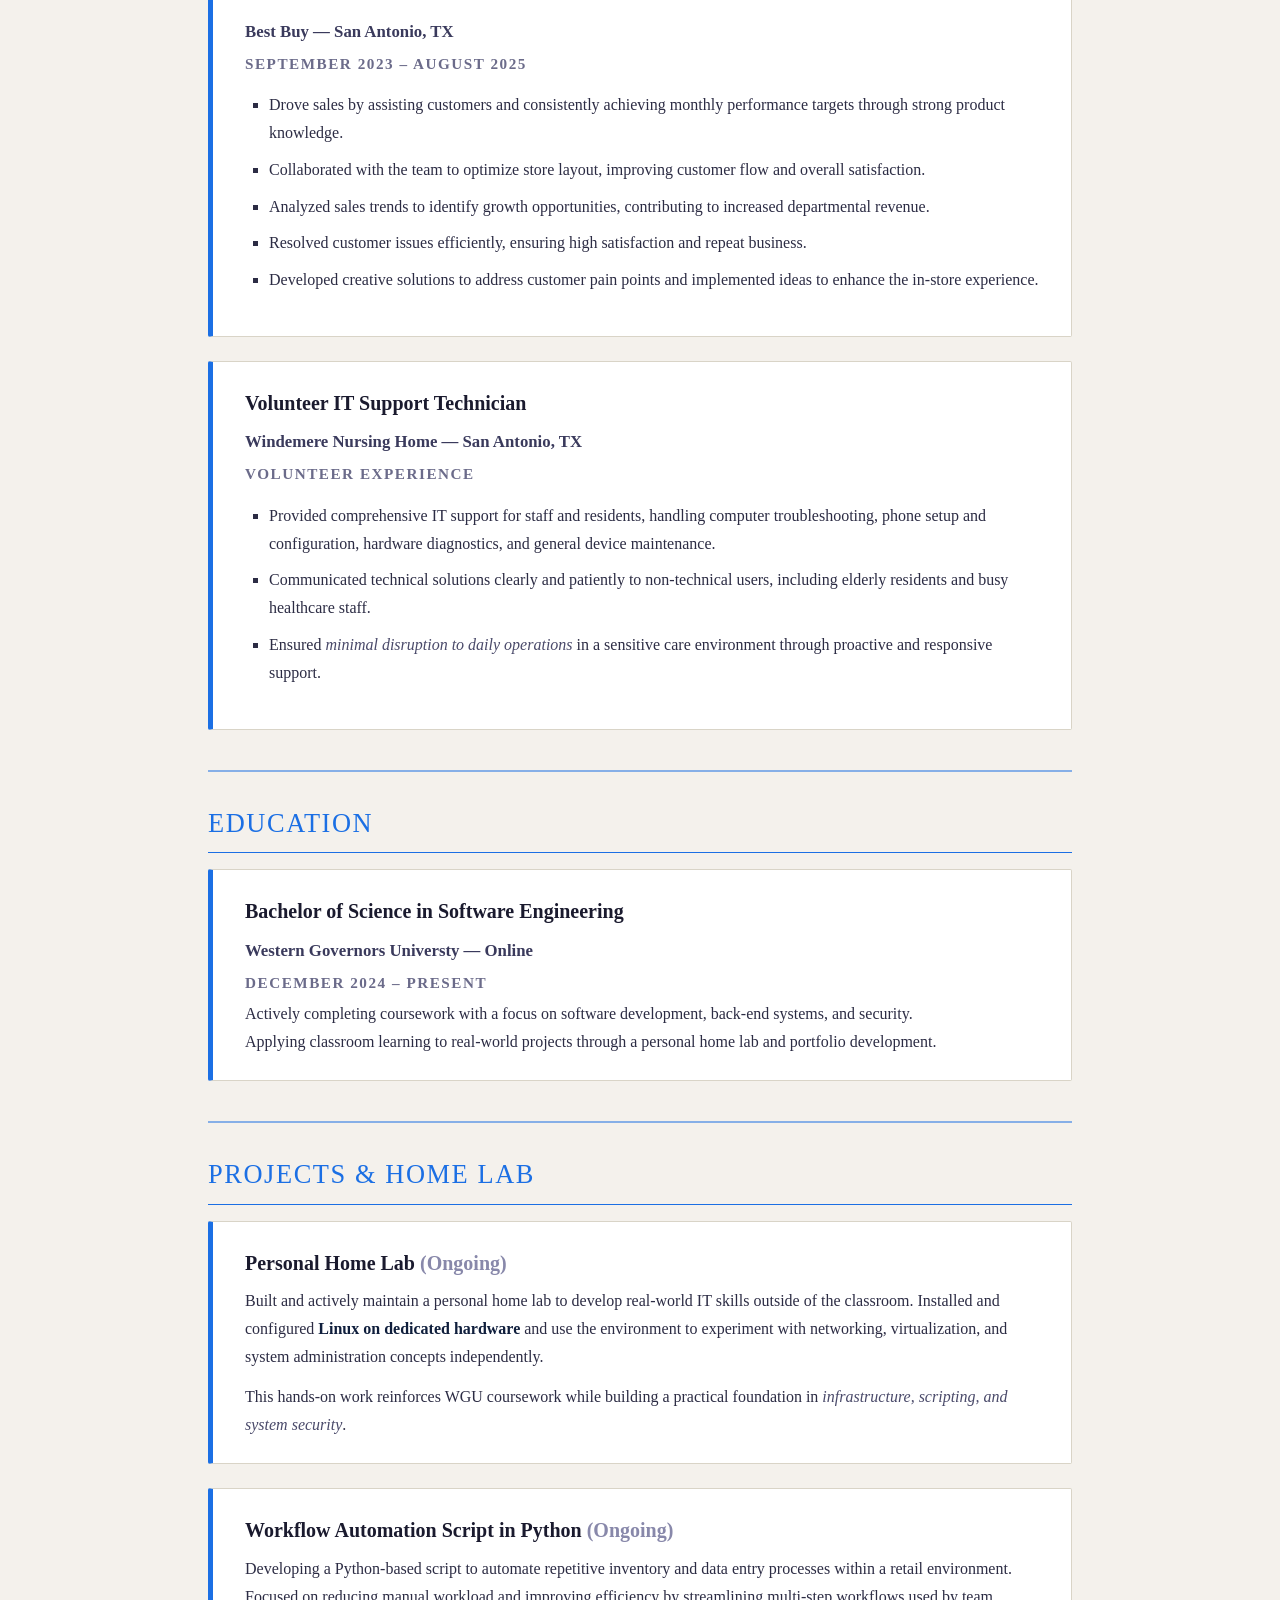
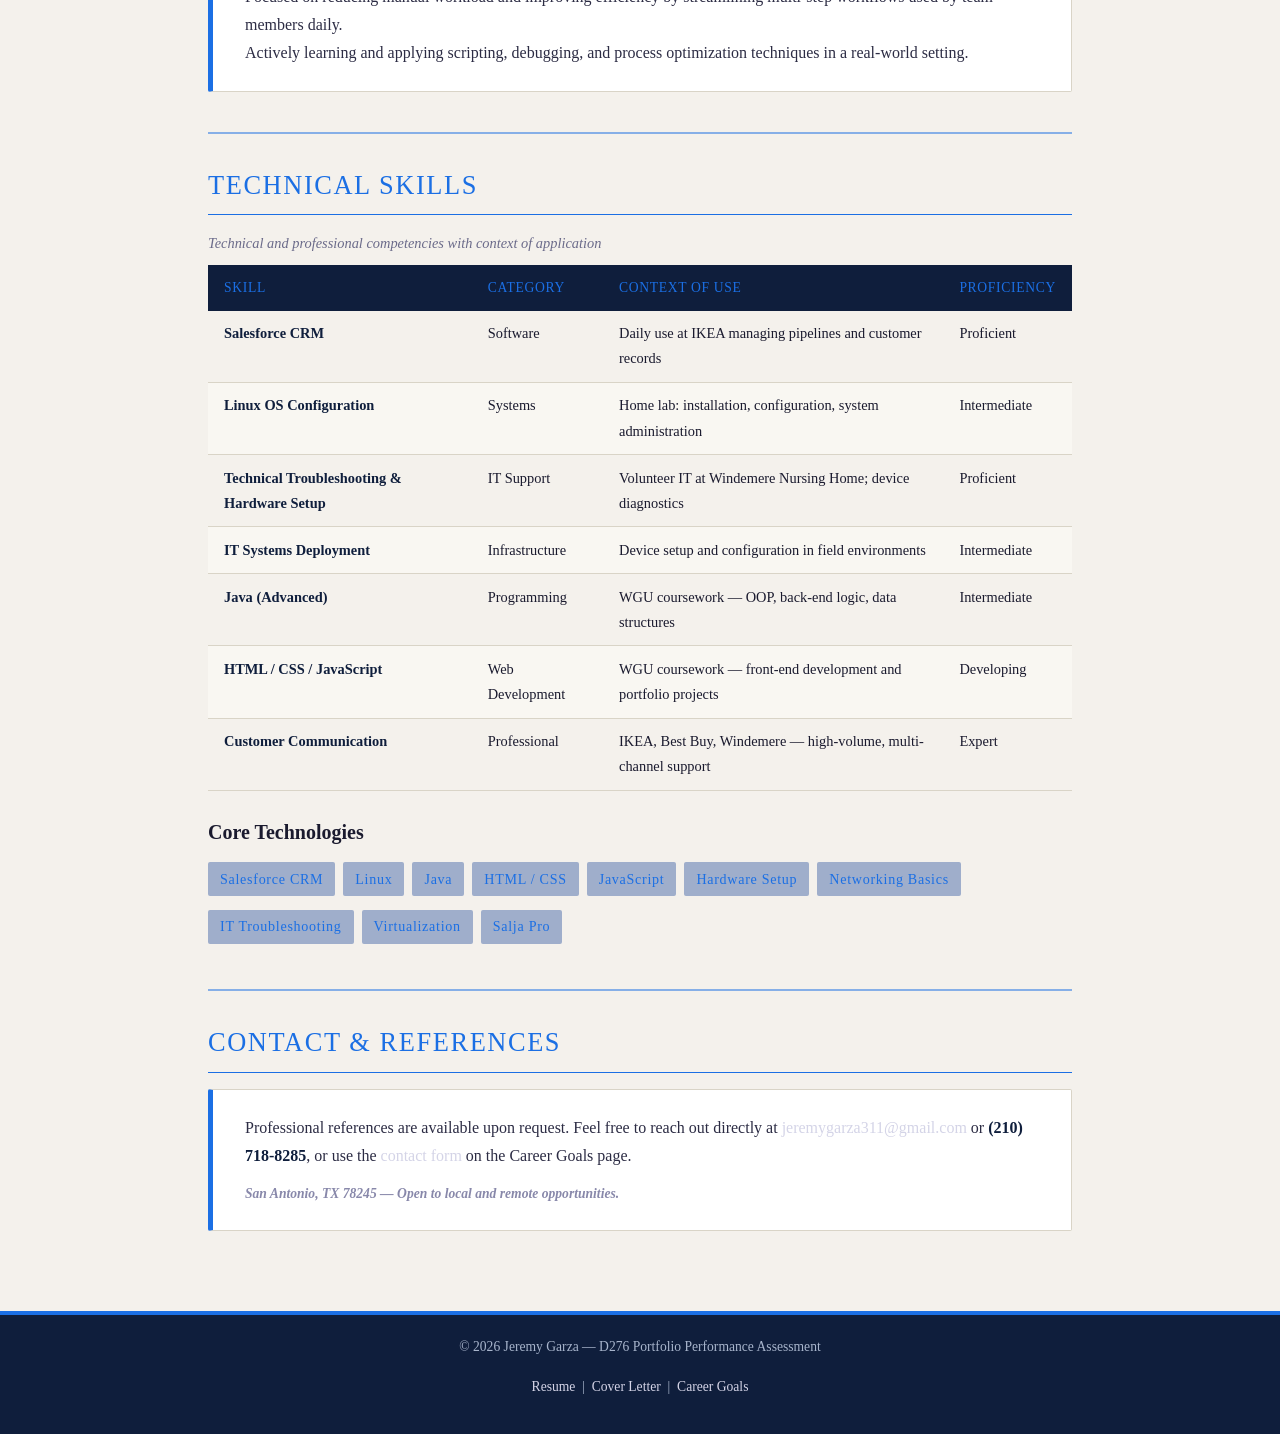
<file: resume.html>
<!DOCTYPE html>
<html lang="en">
<head>
    <meta charset="UTF-8">
    <meta name="viewport" content="width=device-width, initial-scale=1.0">
    <title>Jeremy Garza — Resume</title>
    <link rel="stylesheet" href="master.css">
</head>
<body>

    <!-- HEADER -->
    <header>
        <h1 id="page-header-name">Jeremy Garza</h1>
        <p class="page-subtitle">Software Engineering Student &amp; IT Professional</p>
        <p class="contact-line">
            <a href="mailto:jeremygarza311@gmail.com">jeremygarza311@gmail.com</a>
            &nbsp;|&nbsp; (210) 718-8285
            &nbsp;|&nbsp; San Antonio, TX 78245
        </p>
    </header>

    <!-- NAVIGATION -->
    <nav aria-label="Portfolio Navigation">
        <ul id="main-nav-list">
            <li><a href="resume.html" class="active">Resume</a></li>
            <li><a href="cover-letter.html">Cover Letter</a></li>
            <li><a href="career-goals.html">Career Goals</a></li>
        </ul>
    </nav>

    <!-- MAIN CONTENT -->
    <main>

        <!-- Current Date via JavaScript -->
        <div id="current-date"></div>

        <!-- PROFESSIONAL SUMMARY -->
        <section id="summary-section">
            <h2>Professional Summary</h2>
            <article>
                <span class="section-label">About</span>
                <p>
                    My name is <strong>Jeremy Garza,</strong> I am a San Antonio-based software engineering
                    student at Western Governors University with hands-on experience supporting
                    IT systems, managing CRM platforms, and delivering technical solutions in
                    fast-paced retail environments. I am currently pursuing a
                    <strong>Bachelors of Science in Software Engineering</strong>, I feel like I bring a unique
                    combination of customer facing communication skills and growing technical depth
                    in back-end development, Linux, and systems administration.
                </p>
                <p>
                    With a background spanning an IKEA-in-Best Buy pilot launch, volunteer IT
                    support at a local nursing home, and an active personal home lab,
                    <span class="text-gold">I am  building toward a career in software
                    development and IT where my strong problem-solving and people skills will
                    work together.</span>
                </p>
            </article>
        </section>

        <hr>

        <!-- WORK EXPERIENCE -->
        <section id="experience-section">
            <h2>Work Experience</h2>

            <article>
                <h3>Sales Planning Lead</h3>
                <h4>IKEA &mdash; San Antonio, TX <em>(IKEA-in-Best Buy Pilot Location)</em></h4>
                <h5>September 2025 &ndash; Present</h5>
                <ul class="styled-list">
                    <li>Optimized <strong>Salesforce CRM</strong> and Salja Pro records and
                        pipelines, ensuring accurate sales and project data and accelerating
                        customer follow-up.</li>
                    <li>Served as primary customer contact via phone and email, diagnosing needs,
                        resolving issues, and delivering timely solutions in a high-volume retail
                        environment.</li>
                    <li>Led end-to-end space planning consultations using proprietary design
                        software, translating complex requirements into clear project plans and
                        executable proposals.</li>
                    <li>Coordinated inventory intake, order processing, and curbside fulfillment,
                        aligning logistics across multiple systems to reduce errors and improve
                        turnaround.</li>
                    <li>Adapted quickly to multiple software platforms and troubleshooting
                        workflows, maintaining <em>data consistency</em> between orders and
                        inventory.</li>
                    <li>Supported operations at one of <strong>10 IKEA-in-Best Buy pilot
                        locations</strong>, providing flexible cross-functional and IT-adjacent
                        support during launch and daily operations.</li>
                </ul>
            </article>

            <article>
                <h3>Sales Advisor</h3>
                <h4>Best Buy &mdash; San Antonio, TX</h4>
                <h5>September 2023 &ndash; August 2025</h5>
                <ul class="styled-list">
                    <li>Drove sales by assisting customers and consistently achieving monthly
                        performance targets through strong product knowledge.</li>
                    <li>Collaborated with the team to optimize store layout, improving customer
                        flow and overall satisfaction.</li>
                    <li>Analyzed sales trends to identify growth opportunities, contributing to
                        increased departmental revenue.</li>
                    <li>Resolved customer issues efficiently, ensuring high satisfaction and
                        repeat business.</li>
                    <li>Developed creative solutions to address customer pain points and
                        implemented ideas to enhance the in-store experience.</li>
                </ul>
            </article>

            <article>
                <h3>Volunteer IT Support Technician</h3>
                <h4>Windemere Nursing Home &mdash; San Antonio, TX</h4>
                <h5>Volunteer Experience</h5>
                <ul class="styled-list">
                    <li>Provided comprehensive IT support for staff and residents, handling
                        computer troubleshooting, phone setup and configuration, hardware
                        diagnostics, and general device maintenance.</li>
                    <li>Communicated technical solutions clearly and patiently to non-technical
                        users, including elderly residents and busy healthcare staff.</li>
                    <li>Ensured <em>minimal disruption to daily operations</em> in a sensitive
                        care environment through proactive and responsive support.</li>
                </ul>
            </article>
        </section>

        <hr>

        <!-- EDUCATION -->
        <section id="education-section">
            <h2>Education</h2>
            <article>
                <h3>Bachelor of Science in Software Engineering</h3>
                <h4>Western Governors Universty &mdash; Online</h4>
                <h5>December 2024 &ndash; Present</h5>
                <p>
                    Actively completing coursework with a focus on software development, back-end
                    systems, and security.<br> Applying classroom learning to real-world projects
                    through a personal home lab and portfolio development.
                </p>
            </article>
        </section>

        <hr>

        <!-- PROJECTS -->
        <section id="projects-section">
            <h2>Projects &amp; Home Lab</h2>
            <article>
                <h3>Personal Home Lab <span class="text-muted">(Ongoing)</span></h3>
                <p>
                    Built and actively maintain a personal home lab to develop real-world IT skills
                    outside of the classroom. Installed and configured
                    <strong>Linux on dedicated hardware</strong> and use the environment to
                    experiment with networking, virtualization, and system administration
                    concepts independently.
                </p>
                <p>
                    This hands-on work reinforces WGU coursework while building a practical
                    foundation in <em>infrastructure, scripting, and system security</em>.
                </p>
            </article>
            <article>
                <h3>Workflow Automation Script in Python <span class="text-muted">(Ongoing)</span></h3>
                <p>
                    Developing a Python-based script to automate repetitive inventory and data entry processes within a retail environment. <br>

                    Focused on reducing manual workload and improving efficiency by streamlining multi-step workflows used by team members daily. <br>

                    Actively learning and applying scripting, debugging, and process optimization techniques in a real-world setting.
                </p>
            </article>
        </section>

        <hr>

        <!-- SKILLS TABLE -->
        <section id="skills-section">
            <h2>Technical Skills</h2>

            <table id="skills-table">
                <caption>Technical and professional competencies with context of application</caption>
                <thead>
                    <tr>
                        <th>Skill</th>
                        <th>Category</th>
                        <th>Context of Use</th>
                        <th>Proficiency</th>
                    </tr>
                </thead>
                <tbody>
                    <tr>
                        <td><strong>Salesforce CRM</strong></td>
                        <td>Software</td>
                        <td>Daily use at IKEA managing pipelines and customer records</td>
                        <td>Proficient</td>
                    </tr>
                    <tr>
                        <td><strong>Linux OS Configuration</strong></td>
                        <td>Systems</td>
                        <td>Home lab: installation, configuration, system administration</td>
                        <td>Intermediate</td>
                    </tr>
                    <tr>
                        <td><strong>Technical Troubleshooting &amp; Hardware Setup</strong></td>
                        <td>IT Support</td>
                        <td>Volunteer IT at Windemere Nursing Home; device diagnostics</td>
                        <td>Proficient</td>
                    </tr>
                    <tr>
                        <td><strong>IT Systems Deployment</strong></td>
                        <td>Infrastructure</td>
                        <td>Device setup and configuration in field environments</td>
                        <td>Intermediate</td>
                    </tr>
                    <tr>
                        <td><strong>Java (Advanced)</strong></td>
                        <td>Programming</td>
                        <td>WGU coursework — OOP, back-end logic, data structures</td>
                        <td>Intermediate</td>
                    </tr>
                    <tr>
                        <td><strong>HTML / CSS / JavaScript</strong></td>
                        <td>Web Development</td>
                        <td>WGU coursework — front-end development and portfolio projects</td>
                        <td>Developing</td>
                    </tr>
                    <tr>
                        <td><strong>Customer Communication</strong></td>
                        <td>Professional</td>
                        <td>IKEA, Best Buy, Windemere — high-volume, multi-channel support</td>
                        <td>Expert</td>
                    </tr>
                </tbody>
            </table>

            <h3>Core Technologies</h3>
            <ul class="skills-list">
                <li>Salesforce CRM</li>
                <li>Linux</li>
                <li>Java</li>
                <li>HTML / CSS</li>
                <li>JavaScript</li>
                <li>Hardware Setup</li>
                <li>Networking Basics</li>
                <li>IT Troubleshooting</li>
                <li>Virtualization</li>
                <li>Salja Pro</li>
            </ul>
        </section>

        <hr>

        <!-- REFERENCES -->
        <section id="references-section">
            <h2>Contact &amp; References</h2>
            <article>
                <p>
                    Professional references are available upon request. Feel free to reach out
                    directly at
                    <a href="mailto:jeremygarza311@gmail.com">jeremygarza311@gmail.com</a>
                    or <strong>(210) 718-8285</strong>, or use the
                    <a href="career-goals.html#contact-section">contact form</a> on the
                    Career Goals page.
                </p>
                <h6>San Antonio, TX 78245 &mdash; Open to local and remote opportunities.</h6>
            </article>
        </section>

    </main>

    <!-- FOOTER -->
    <footer>
        <p>&copy; <span id="footer-year"></span> Jeremy Garza &mdash; D276 Portfolio Performance Assessment</p>
        <p>
            <a href="resume.html">Resume</a> &nbsp;|&nbsp;
            <a href="cover-letter.html">Cover Letter</a> &nbsp;|&nbsp;
            <a href="career-goals.html">Career Goals</a>
        </p>
    </footer>

    <!--  INLINE JAVASCRIPT  -->
    <script>
        // Populate the current date in the designated div
        (function () {
            var dateContainer = document.getElementById('current-date');
            var today = new Date();
            var options = { weekday: 'long', year: 'numeric', month: 'long', day: 'numeric' };
            var formattedDate = today.toLocaleDateString('en-US', options);
            dateContainer.textContent = 'Document generated: ' + formattedDate;
        })();

        // Populate footer year
        document.getElementById('footer-year').textContent = new Date().getFullYear();

        // Console message for debugging / portfolio demonstration
        console.log('%c[Jeremy Garza Portfolio] resume.html loaded successfully.', 'color: #c8a864; font-weight: bold;');
        console.log('Page initialized on: ' + new Date().toISOString());
    </script>

</body>
</html>

<!-- JG. -->
</file>
<file: master.css>
/* 
   master.css — Jeremy Garza Portfolio
   Linked to: resume.html, cover-letter.html, career-goals.html
*/

/*  Universal Selector  */
* {
    box-sizing: border-box;
    margin: 0;
    padding: 0;
}

/*  Element Selectors --- */
html {
    scroll-behavior: smooth;
}
body {
    font-family: 'Georgia', 'Times New Roman', serif;
    background-color: #f4f1ec;
    color: #1a1a2e;
    line-height: 1.75;
    font-size: 16px;
    min-height: 100vh;
    display: flex;
    flex-direction: column;
}

header {
    background-color: #0f1e3c;
    color: #f4f1ec;
    padding: 2.5rem 3rem;
    border-bottom: 4px solid hsl(215, 79%, 50%);
    position: relative;
}

nav {
    background-color: #162545;
    padding: 0;
    border-bottom: 2px solid hsl(215, 79%, 50%);
}

main {
    flex: 1;
    padding: 2.5rem 3rem;
    max-width: 960px;
    width: 100%;
    margin: 0 auto;
}

section {
    margin-bottom: 2.5rem;
}

article {
    background-color: #ffffff;
    border: 1px solid #d9d4c7;
    border-left: 5px solid hsl(215, 79%, 50%);
    padding: 1.5rem 2rem;
    margin-bottom: 1.5rem;
    border-radius: 2px;
}

footer {
    background-color: #0f1e3c;
    color: #a8b5cc;
    text-align: center;
    padding: 1.25rem 2rem;
    font-size: 0.85rem;
    border-top: 4px solid hsl(215, 79%, 50%);
    margin-top: auto;
}

h1 {
    font-size: 2.6rem;
    font-weight: normal;
    letter-spacing: 0.08em;
    color: hsl(215, 79%, 50%);
}

h2 {
    font-size: 1.65rem;
    font-weight: normal;
    color: hsl(215, 79%, 50%);
    border-bottom: 1px solid hsl(215, 79%, 50%);
    padding-bottom: 0.4rem;
    margin-bottom: 1rem;
    letter-spacing: 0.06em;
    text-transform: uppercase;
}

h3 {
    font-size: 1.25rem;
    color: #1a1a2e;
    font-weight: bold;
    margin-bottom: 0.4rem;
}

h4 {
    font-size: 1.05rem;
    color: #3a3a5c;
    margin-bottom: 0.3rem;
}

h5 {
    font-size: 0.95rem;
    text-transform: uppercase;
    letter-spacing: 0.1em;
    color: #6b6b8a;
    margin-bottom: 0.25rem;
}

h6 {
    font-size: 0.85rem;
    color: #8888aa;
    font-style: italic;
}

p {
    margin-bottom: 1rem;
    color: #2c2c44;
}

a {
    color: #d4d4e7;
    text-decoration: none;
    transition: color 0.2s ease;
}

a:hover {
    color: #1854cc;
    text-decoration: underline;
}

ul, ol {
    margin: 0.75rem 0 1rem 2rem;
}

li {
    margin-bottom: 0.35rem;
    color: #2c2c44;
}

table {
    width: 100%;
    border-collapse: collapse;
    margin: 1rem 0 1.5rem;
    font-size: 0.95rem;
}

caption {
    font-style: italic;
    color: #6b6b8a;
    margin-bottom: 0.5rem;
    font-size: 0.9rem;
    text-align: left;
}

th {
    background-color: #0f1e3c;
    color: hsl(215, 79%, 50%);
    padding: 0.7rem 1rem;
    text-align: left;
    font-weight: normal;
    letter-spacing: 0.05em;
    text-transform: uppercase;
    font-size: 0.85rem;
}

td {
    padding: 0.65rem 1rem;
    border-bottom: 1px solid #d9d4c7;
    vertical-align: top;
}

tr:nth-child(even) td {
    background-color: #f9f7f2;
}

hr {
    border: none;
    border-top: 2px solid hsl(215, 79%, 50%);
    margin: 1.75rem 0;
    opacity: 0.5;
}

strong {
    color: #0f1e3c;
    font-weight: bold;
}

em {
    font-style: italic;
    color: #4a4a6a;
}

mark {
    background-color: #fff3b0;
    color: #1a1a2e;
    padding: 0.1em 0.3em;
    border-radius: 2px;
}

span {
    display: inline;
}

img {
    max-width: 100%;
    height: auto;
    display: block;
    border: 3px solid hsl(215, 79%, 50%);
    border-radius: 2px;
}

audio {
    width: 100%;
    margin: 1rem 0;
}

video {
  width: 100%;       
  max-width: 640px;   
  height: 50%;       
}
input, textarea, select {
    font-family: 'Georgia', serif;
    font-size: 0.95rem;
    color: #1a1a2e;
    background-color: #ffffff;
    border: 1px solid #2b50bd;
    border-radius: 2px;
    padding: 0.55rem 0.85rem;
    width: 100%;
    transition: border-color 0.2s ease, box-shadow 0.2s ease;
}

input:focus, textarea:focus, select:focus {
    outline: none;
    border-color: hsl(215, 79%, 50%);
    box-shadow: 0 0 0 3px rgba(200, 168, 100, 0.2);
}

textarea {
    resize: vertical;
    min-height: 120px;
}

button[type="submit"] {
    background-color: #d5d5d5;
    color: hsl(215, 79%, 50%);
    border: 2px solid hsl(215, 79%, 50%);
    padding: 0.75rem 2.5rem;
    font-family: 'Georgia', serif;
    font-size: 1rem;
    letter-spacing: 0.1em;
    text-transform: uppercase;
    cursor: pointer;
    transition: background-color 0.2s ease, color 0.2s ease;
    border-radius: 2px;
    margin-top: 0.75rem;
}

button[type="submit"]:hover {
    background-color: hsl(215, 79%, 50%);
    color: #0f1e3c;
}

/* Class Selectors  */
.page-subtitle {
    font-size: 1rem;
    color: #a8b5cc;
    letter-spacing: 0.12em;
    text-transform: uppercase;
    margin-top: 0.4rem;
}

.contact-line {
    font-size: 0.9rem;
    color: #8888aa;
    margin-top: 0.25rem;
}

.contact-line a {
    color: hsl(215, 79%, 50%);
}

.section-label {
    display: inline-block;
    background-color: hsla(215, 79%, 50%, 0.123);
    color: #0f1e3c;
    font-size: 0.75rem;
    letter-spacing: 0.12em;
    text-transform: uppercase;
    padding: 0.2rem 0.6rem;
    margin-bottom: 0.75rem;
    font-style: normal;
}

.date-badge {
    display: inline-block;
    background-color: #f9f7f2;
    border: 1px solid #c8b888;
    color: #6b6b8a;
    font-size: 0.85rem;
    padding: 0.25rem 0.75rem;
    border-radius: 2px;
    margin-bottom: 1.25rem;
    font-style: italic;
}

.highlight-name {
    color: hsl(227, 74%, 46%);
    font-weight: bold;
}

.skills-list {
    list-style: none;
    margin-left: 0;
    display: flex;
    flex-wrap: wrap;
    gap: 0.5rem;
}

.skills-list li {
    background-color: #9faecb;
    color: hsl(215, 79%, 50%);
    padding: 0.3rem 0.75rem;
    border-radius: 2px;
    font-size: 0.88rem;
    letter-spacing: 0.05em;
}

.form-group {
    margin-bottom: 1.25rem;
}

.form-group label {
    display: block;
    font-size: 0.88rem;
    color: #3a3a5c;
    margin-bottom: 0.35rem;
    letter-spacing: 0.05em;
    text-transform: uppercase;
}

.radio-group {
    display: flex;
    gap: 1.5rem;
    flex-wrap: wrap;
    margin-top: 0.35rem;
}

.radio-group label {
    display: flex;
    align-items: center;
    gap: 0.4rem;
    text-transform: none;
    font-size: 0.95rem;
    cursor: pointer;
}

.radio-group input[type="radio"] {
    width: auto;
    accent-color: #b2b2b2;
}

.form-row {
    display: grid;
    grid-template-columns: 1fr 1fr;
    gap: 1rem;
}

.goal-card {
    background-color: #ffffff;
    border: 1px solid #d9d4c7;
    padding: 1.5rem;
    margin-bottom: 1rem;
    border-radius: 2px;
    border-top: 4px solid hsl(215, 79%, 50%);
}

.media-caption {
    font-size: 0.82rem;
    color: #8888aa;
    font-style: italic;
    margin-top: 0.3rem;
    text-align: center;
}

.letter-date {
    text-align: right;
    color: #6b6b8a;
    font-style: italic;
    margin-bottom: 1.5rem;
}

.signature-block {
    margin-top: 2rem;
    border-top: 1px solid #d9d4c7;
    padding-top: 1rem;
}

/*  ID Selectors  */
#page-header-name {
    font-size: 2.8rem;
    color: hsl(215, 79%, 50%);
    letter-spacing: 0.1em;
    text-transform: uppercase;
}

#current-date {
    font-size: 0.88rem;
    color: #6b6b8a;
    font-style: italic;
    margin: 0.5rem 0 1.5rem;
    padding: 0.35rem 0.75rem;
    border-left: 3px solid hsl(215, 79%, 50%);
    background-color: #f9f7f2;
    display: inline-block;
}

#main-nav-list {
    list-style: none;
    margin: 0;
    padding: 0;
    display: flex;
}

#main-nav-list li {
    margin-bottom: 0;
}

#main-nav-list li a {
    display: block;
    padding: 0.85rem 1.5rem;
    color: #a8b5cc;
    font-size: 0.88rem;
    text-transform: uppercase;
    letter-spacing: 0.1em;
    text-decoration: none;
    transition: color 0.2s ease, background-color 0.2s ease;
    border-bottom: 3px solid transparent;
}

#skills-table {
    font-size: 0.9rem;
}

#contact-form {
    background-color: #ffffff;
    border: 1px solid #223eb8;
    padding: 2rem;
    border-radius: 2px;
    border-top: 4px solid hsl(215, 79%, 50%);
}

/*  Descendant Selectors  */
header h1 {
    color: hsl(215, 79%, 50%);
}

header p {
    color: #a8b5cc;
    font-size: 0.9rem;
}

nav ul {
    list-style: none;
    padding: 0;
    margin: 0;
}

main section h2 {
    margin-top: 0.5rem;
}

article p {
    margin-bottom: 0.75rem;
}

article p:last-child {
    margin-bottom: 0;
}

footer p {
    color: #a8b5cc;
    font-size: 0.85rem;
}

#contact-form .form-group label {
    color: #265ac2;
    font-weight: bold;
}

/*  Pseudo-class Selectors  */
a:hover {
    color: #2b50bd;
    text-decoration: underline;
}

a:visited {
    color: #2b50bd;
}

a:focus {
    outline: 2px dashed hsl(215, 79%, 50%);
    outline-offset: 3px;
}

#main-nav-list li a:hover {
    color: hsl(215, 79%, 50%);
    background-color: #1e3255;
    border-bottom: 3px solid hsl(215, 79%, 50%);
}

#main-nav-list li a.active {
    color: hsl(215, 79%, 50%);
    border-bottom: 3px solid hsl(215, 79%, 50%);
}

tr:hover td {
    background-color: #eee9de;
}

input:focus, textarea:focus, select:focus {
    border-color: hsl(215, 79%, 50%);
    box-shadow: 0 0 0 3px rgba(200, 168, 100, 0.2);
}

button[type="submit"]:hover {
    background-color: #2b50bd;
    color: #ffffff;
}

.goal-card:hover {
    box-shadow: 0 4px 16px rgba(200, 168, 100, 0.15);
}

/*  Font and Color Properties */
.font-serif {
    font-family: 'Georgia', 'Palatino Linotype', serif;
    font-size: 1rem;
    font-style: normal;
}

.font-display {
    font-family: 'Georgia', serif;
    font-style: italic;
    color: #3a3a5c;
}

/*  List-style Properties  */
ul.styled-list {
    list-style-type: square;
    margin-left: 1.5rem;
}

ul.styled-list li {
    color: #2c2c44;
    padding: 0.1rem 0;
}

ol.styled-ordered {
    list-style-type: decimal;
    margin-left: 1.5rem;
}

ol.styled-ordered li {
    color: #2c2c44;
    padding: 0.15rem 0;
}

/*  Utilities  */
.text-lightblue { color: hsl(215, 79%, 50%); }
.text-muted { color: #8888aa; }
.text-navy { color: #0f1e3c; }
.mt-1 { margin-top: 1rem; }
.mb-1 { margin-bottom: 1rem; }
.fw-bold { font-weight: bold; }


/* JG.
 D276 Submission 
*/
</file>
